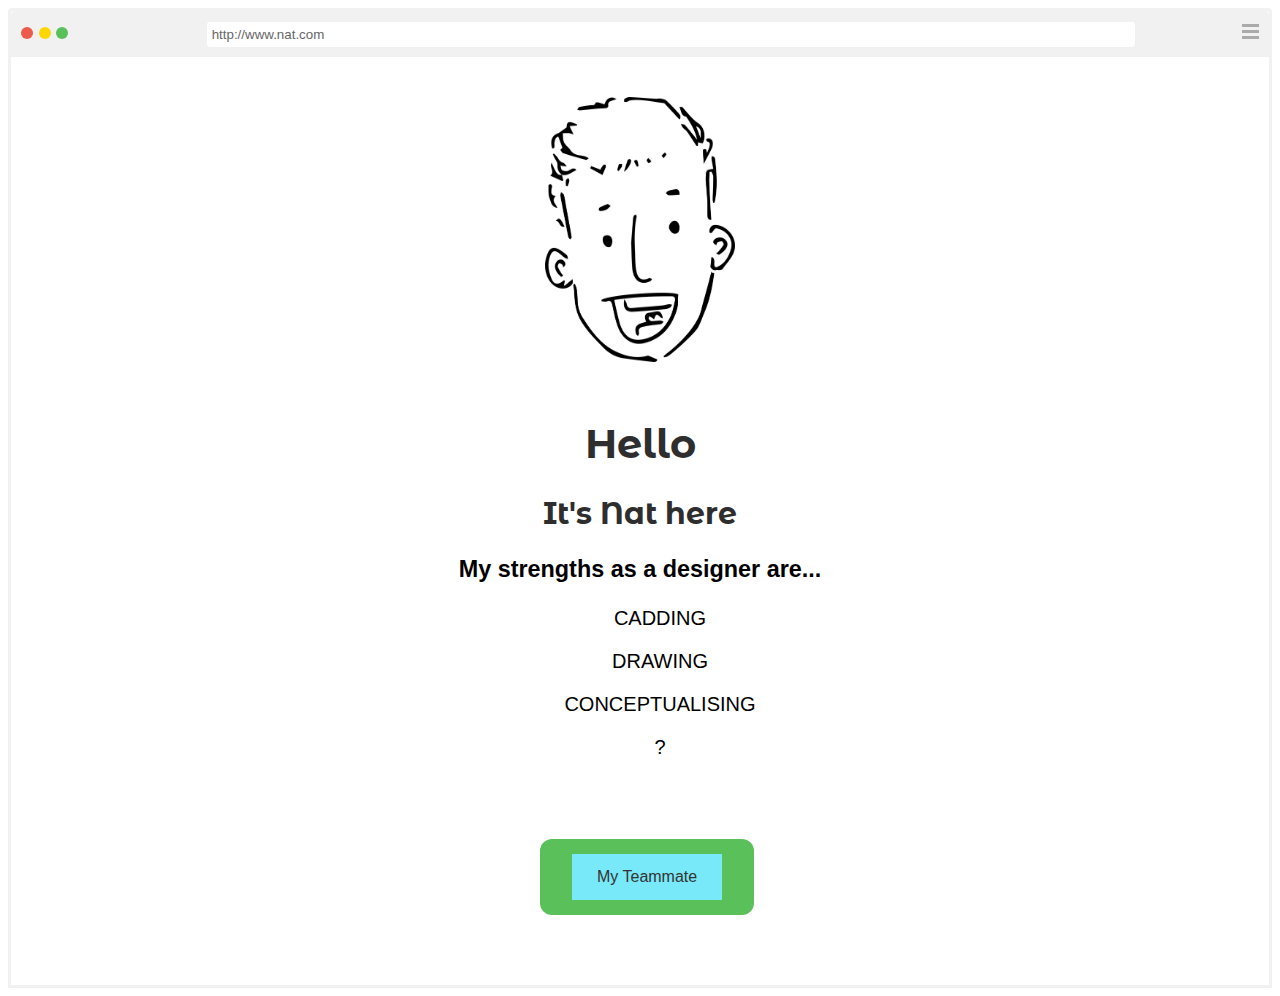
<file: index.html>
<!DOCTYPE html>
<html>
<head>
<meta name="viewport" content="width=device-width, initial-scale=1">
<link rel="stylesheet" type="text/css" href="style.css">
<link href="https://fonts.googleapis.com/css?family=Montserrat+Alternates&effect=shadow-multiple|3d-float" rel="stylesheet">
<style>
a:link, a:visited {
  background-color: #78e9f8;
  color: rgb(51, 51, 51);
  padding: 14px 25px;
  text-align: center;
  text-decoration: none;
  display: inline-block;
}

body {
  font-family: Arial
}

* {
  box-sizing: border-box;
}

/* The browser window */
.container {
  border: 3px solid #f1f1f1;
  border-top-left-radius: 4px;
  border-top-right-radius: 4px;
}

/* Container for columns and the top "toolbar" */
.row {
  padding: 10px;
  background: #f1f1f1;
  border-top-left-radius: 4px;
  border-top-right-radius: 4px;
}

/* Create three unequal columns that floats next to each other */
.column {
  float: left;
}

.left {
  width: 15%;
}

.right {
  width: 10%;
}

.middle {
  width: 75%;
}

/* Clear floats after the columns */
.row:after {
  content: "";
  display: table;
  clear: both;
}

/* Three dots */
.dot {
  margin-top: 4px;
  height: 12px;
  width: 12px;
  background-color: #bbb;
  border-radius: 50%;
  display: inline-block;
}

/* Style the input field */
input[type=text] {
  width: 100%;
  border-radius: 3px;
  border: none;
  background-color: white;
  margin-top: -8px;
  height: 25px;
  color: #666;
  padding: 5px;
}

/* Three bars (hamburger menu) */
.bar {
  width: 17px;
  height: 3px;
  background-color: #aaa;
  margin: 3px 0;
  display: block;
}

/* Page content */
.content {
  padding: 10px;
}
</style>
</head>
<body>

<div class="container">
  <div class="row">
    <div class="column left">
      <span class="dot" style="background:#ED594A;"></span>
      <span class="dot" style="background:#FDD800;"></span>
      <span class="dot" style="background:#5AC05A;"></span>
    </div>
    <div class="column middle">
      <input type="text" value="http://www.nat.com">
    </div>
    <div class="column right">
      <div style="float:right">
        <span class="bar"></span>
        <span class="bar"></span>
        <span class="bar"></span>
      </div>
    </div>
  </div>

  <div class="content">
   <img src="images/Asset 2.png" alt="Nathaniel It me" class="center" width="250" height="325">
   <h1 style="text-align: center;">Hello</h1>
   <h2 style="text-align:center"> It's Nat here</h2>
   <h3 style="text-align:center"> My strengths as a designer are...</h3>
    <ul>
    <p style="text-align: center;">CADDING</p>
    <p style="text-align: center;">DRAWING</p>
    <p style="text-align: center;">CONCEPTUALISING</p>
    <p style="text-align: center;">?</p>
    </ul>

   <button class="button button2" >
    <a href="https://muginana.github.io/link/">My Teammate</a>
     </button>


  </div>
</div>

</body>
</html>
</file>
<file: style.css>
.css-selector {
  font-family: 'Montserrat Alternates', sans-serif;
  }
body {
    background-color: rgb(255, 255, 255);
    font-family: 'Montserrat Alternates', sans-serif;
    font-size: 20px;
  }
  
h1,h2 {
    font-family: 'Montserrat Alternates', sans-serif;
    color: rgb(46, 46, 46);
    text-align: center;
  }
center {
    display: block;
    margin-left: auto;
    margin-right: auto;
    width: 50%;
   }
img {
      padding: 30px;
      display: block;
      margin-left: auto;
      margin-right: auto;
    }
 button{
    background-color: #5AC05A; /* Green */
    border: none;
    border-radius: 12px;
    color: white;
    padding: 15px 32px;
    text-align: center;
    text-decoration: none;
    display: inline-block;
    font-size: 16px;
    margin: 60px -100px; 
    position:relative;
    top:50%; 
    left:50%;
    
  }
.button2:hover {
    box-shadow: 0 12px 16px 0 rgba(0,0,0,0.24),0 17px 50px 0 rgba(0,0,0,0.19);
  }
a{
  text-decoration: none;
  color: white;

  }
</file>
